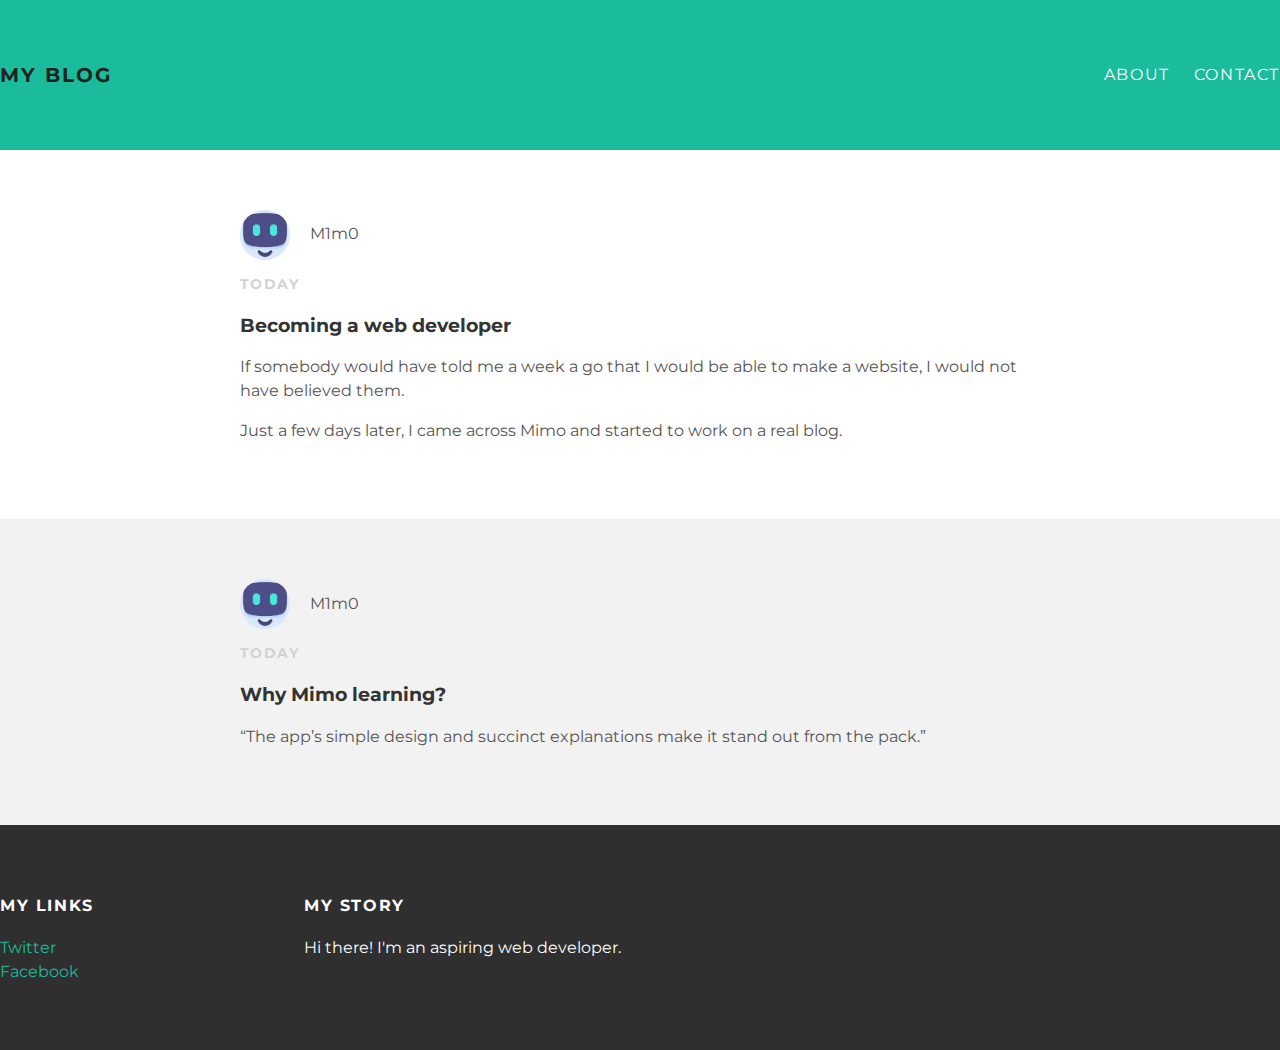
<file: index.html>
<!DOCTYPE html>
<html>
  <head>
    <title>My blog</title>
    <link rel="stylesheet" type="text/css" href="styles/styles.css">
    <link rel="shortcut icon" href="images/favicon.png">
  </head>
<body>
  <div id="header">
    <div id="container">
      <a id="header-title" href="index.html">My blog</a>
      <ul id="header-nav">
        <li><a href="about.html">About</a></li>
        <li><a href="mailto:ludovicobesanaguide@gmail.com">Contact</a></li>
      </ul>
    </div>
  </div>  
  <div id="content">
    <div class="post-container">
      <div class="post">
        <div class="post-author">
          <img src="images/me.png">
          <span>M1m0</span>
        </div>
        <p class="post-date">Today</p>
        <h3 class="post-title">Becoming a web developer</h3>
        <div class="post-content">
          <p>If somebody would have told me a week a go that I would be able to
          make a website, I would not have believed them.</p>
          <p>Just a few days later, I came across Mimo and started to work on a
          real blog.</p>
        </div>
      </div>
    </div>
    <div class="post-container">
      <div class="post">
        <div class="post-author">
          <img src="images/me.png">
          <span>M1m0</span>
        </div>
        <p class="post-date">Today</p>
        <h3 class="post-title">Why Mimo learning?</h3>
        <div class="post-content">
          <p>“The app’s simple design and succinct explanations make it stand out from the pack.”</p>
        </div>
      </div>
    </div>
  </div>
  <div id="footer">
    <div id="container">
      <div class="column">
        <h4>My Links</h4>
        <p>
          <a href="#">Twitter</a>
          <br>
          <a href="#">Facebook</a>
        </p>
      </div>
      <div class="column">
        <h4>My Story</h4>
        <p>Hi there! I'm an aspiring web developer.</p>
      </div>
    </div>
  </div>
</body>
</html>
</file>
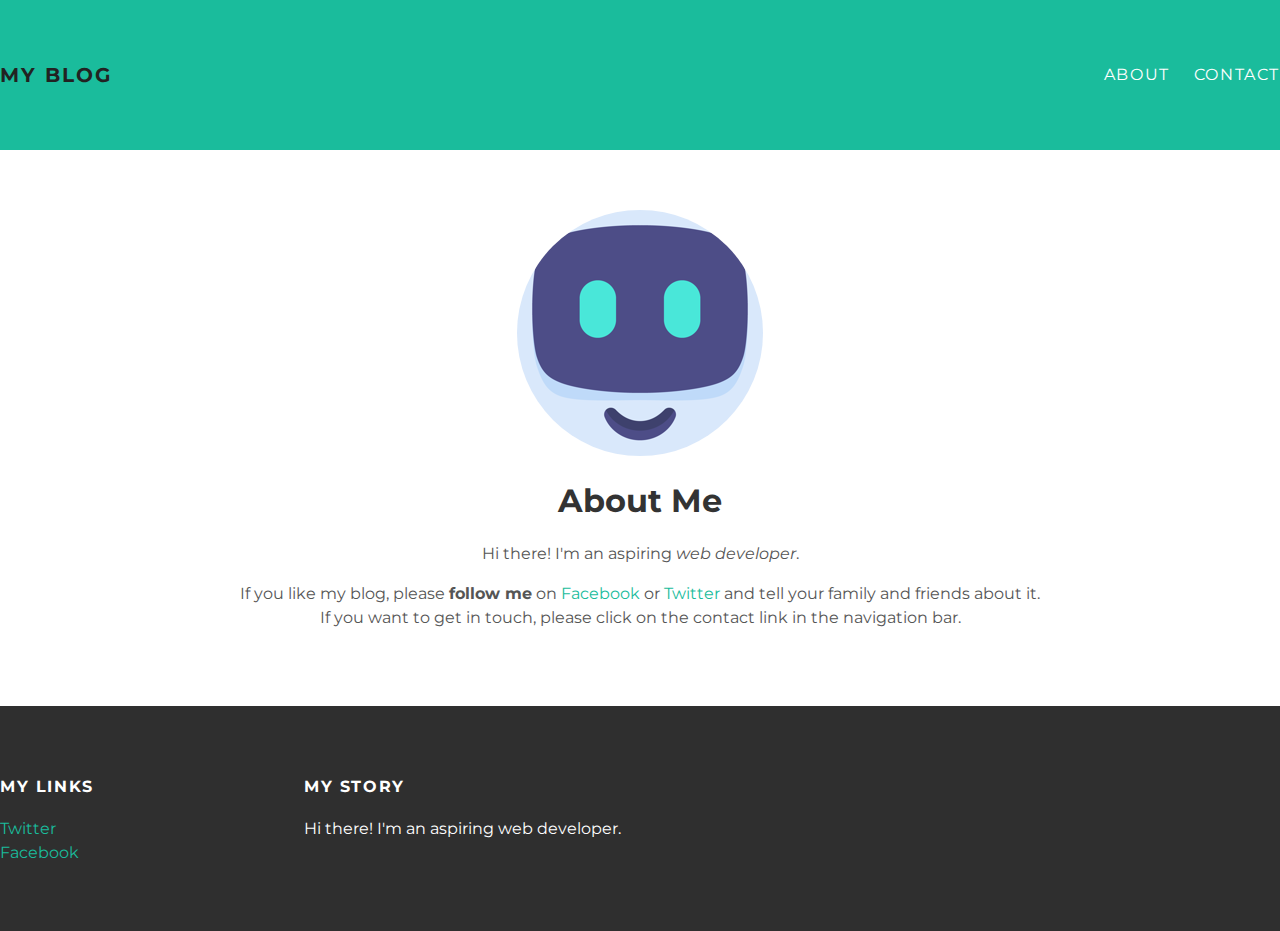
<file: about.html>
<!DOCTYPE html>
<html>
  <head>
    <title>My blog</title>
    <link rel="stylesheet" type="text/css" href="styles/styles.css">
    <link rel="shortcut icon" href="images/favicon.png">
  </head>
<body>
  <div id="header">
    <div id="container">
      <a id="header-title" href="index.html">My blog</a>
      <ul id="header-nav">
        <li><a href="about.html">About</a></li>
        <li><a href="mailto:ludovicobesanaguide@gmail.com">Contact</a></li>
      </ul>
    </div>
  </div>  
  <div id="content">
    <div id="container">
      <div class="about">
        <div class="about-author">
          <img src="images/me.png">
        </div>
        <h1 class="about-title">About Me</h3>
        <div class="about-content">
          <p>Hi there! I'm an aspiring <em>web developer</em>.</p>
          <p>If you like my blog, please <strong>follow me</strong> on <a href="#">Facebook</a> or <a href="#">Twitter</a> and
          tell your family and friends about it. If you want to get in touch,
          please click on the contact link in the navigation bar.</p>
        </div> <!-- about-content -->
      </div> <!-- about -->
    </div> <!-- container -->
  </div> <!-- content -->
  <div id="footer">
    <div id="container">
      <div class="column">
        <h4>My Links</h4>
        <p>
          <a href="#">Twitter</a>
          <br>
          <a href="#">Facebook</a>
        </p>
      </div>
      <div class="column">
        <h4>My Story</h4>
        <p>Hi there! I'm an aspiring web developer.</p>
      </div>
    </div> 
  </div>
</body>
</html>
</file>
<file: styles/styles.css>
@import url(http://fonts.googleapis.com/css?family=Montserrat:400,700);

body {
  color: #555;
  margin: 0;
  
  font-family: 'Montserrat', sans-serif;
}

/* HEADER */
#header {
  background-color: #1abc9c;
  height: 150px;
  line-height: 150px;
}

#header a {
  color: white;
  text-decoration: none;
  
  text-transform: uppercase;
  letter-spacing: 0.1em;
}

#header a:hover {
  color: #222;
}

#header-title {
  display: block;
  float: left;
  
  font-size: 20px;
  font-weight: bold;
}

#header-nav {
  display: block;
  float: right;
  margin-top: 0;
}

#header-nav li {
  display: inline;
  padding-left: 20px;
}

.container {
  max-width: 1000px;
  margin: 0 auto;
}

/* CONTENT */
.post, .about {
  max-width: 800px;
  margin: 0 auto;
  padding: 60px 0;
}

.post-author img {
  width: 50px;
  height: 50px;
  vertical-align: middle;
}

.post-author img, .about-author img {
  border-radius: 50%;
}

.post-author span {
  margin-left: 16px;
}

.post-date {
  color: #D2D2D2;
  
  font-size: 14px;
  font-weight: bold;
  
  text-transform: uppercase;
  letter-spacing: 0.1em;
}

h1, h2, h3, h4 {
  color: #333;
}

p {
  line-height: 1.5;
}

.about {
  text-align: center;
}

.post-container:nth-child(even) {
  background-color: #f2f2f2;
}

/* FOOTER */
#footer {
  background-color: #2f2f2f;
  width: 100%;
  padding: 50px 0;
  bottom: 0;
}

.column {
  min-width: 300px;
  display: inline-block;
  vertical-align: top;
}

#footer h4 {
  color: white;
  text-transform: uppercase;
  letter-spacing: 0.1em;
}

#footer p {
  color: white;
}

a { 
  color: #1abc9c;
  text-decoration: none;
}

a:hover {
  color: #F6A623;
}
</file>
